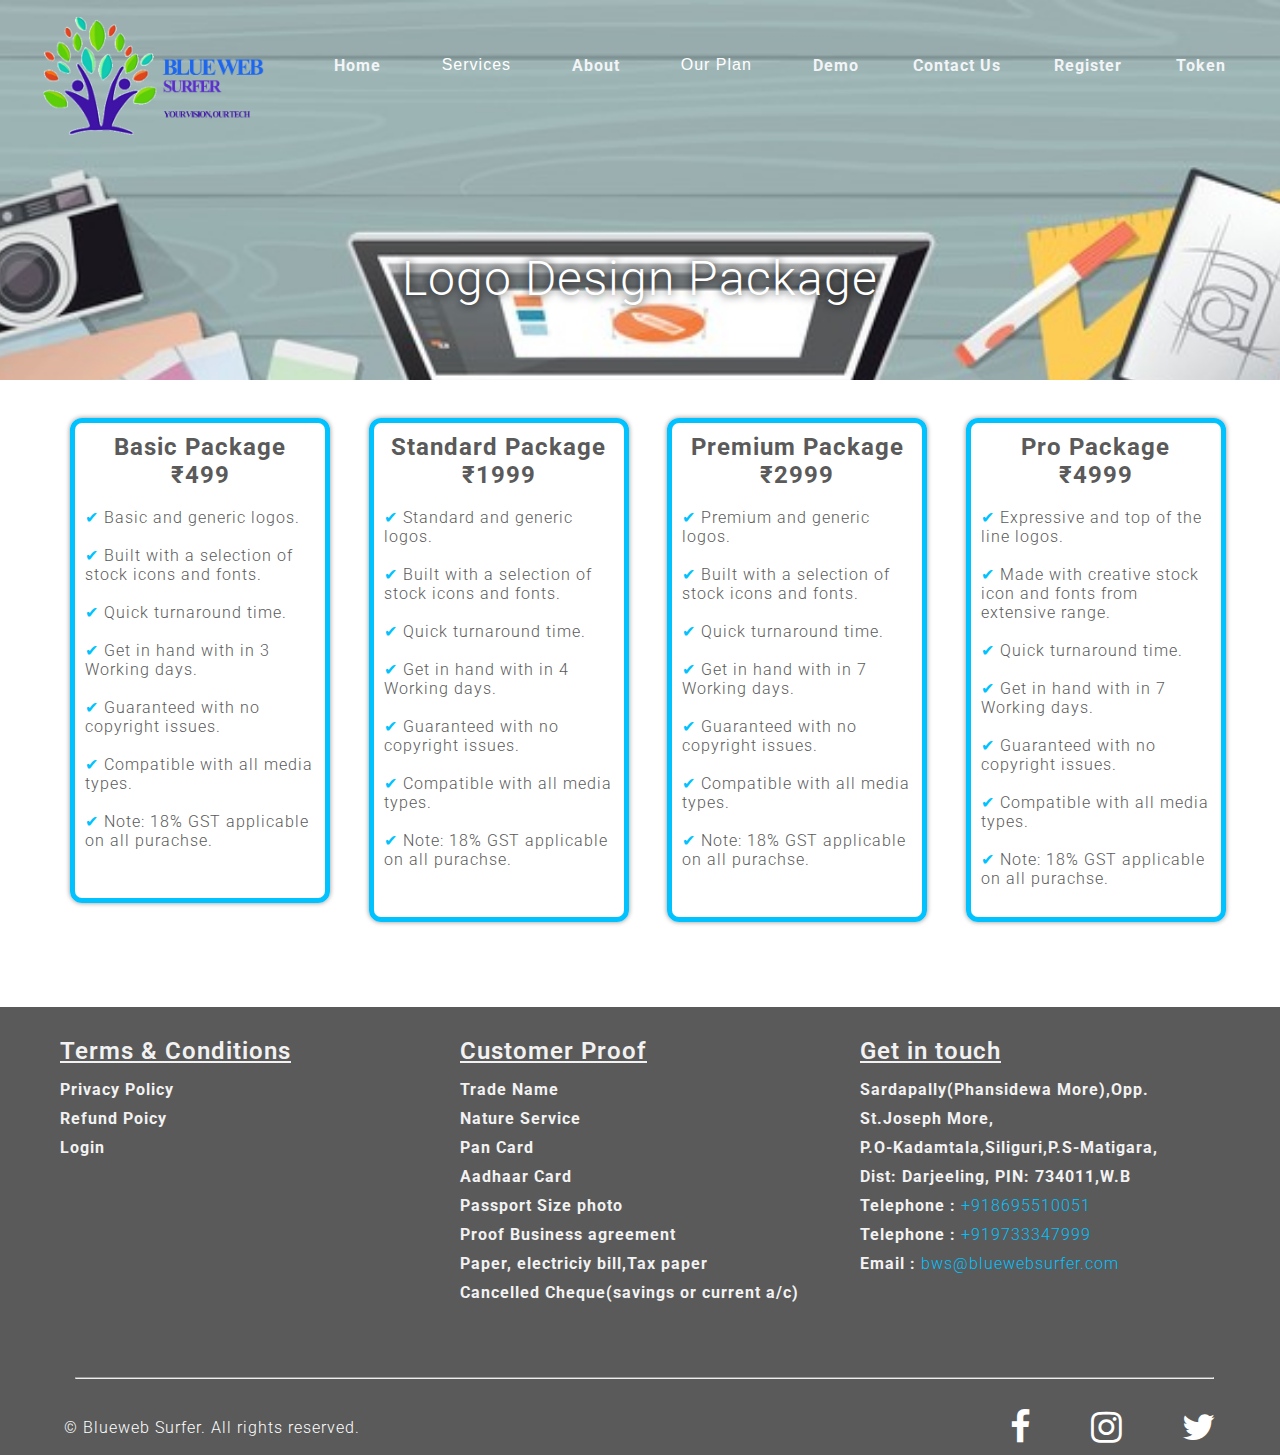
<file: index.html>
<!DOCTYPE html>
<html>
<head>
	<title></title>
	<link rel="stylesheet" type="text/css" href="logo.css">
  <link rel="preconnect" href="https://fonts.gstatic.com">
<link href="https://fonts.googleapis.com/css2?family=Roboto:wght@100&display=swap" rel="stylesheet">
<link rel="stylesheet" href="https://cdnjs.cloudflare.com/ajax/libs/font-awesome/4.7.0/css/font-awesome.min.css">
</head>
<body>


<div class="bg-img">
	<div class="note module-from-left">
   			<h1 class="dar">Logo Design Package</h1>
        
    	</div>

 <nav style="top: 0px;height: 63px;">
        <div class="logo">
            <a href="index.html"><img src="image/logo.png" alt="Logo Image"></a>
        </div>
        <!-- <div class="hamburger">
            <div class="line1"></div>
            <div class="line2"></div>
            <div class="line3"></div>
        </div> -->
        <ul class="nav-links">
           <b><li><a href="index.html">Home</a></li></b>
				  <div class="dropdown">
				    <b><button class="dropbtn">Services </button></b>
				    <div class="dropdown-content">
				      <a href="#">Payment Gateway Ad ₹ 2199/-</a>
				      <a href="#">Website Maintainance ₹ 2199/month</a>
				      <a href="#">Content Writing ₹ 449/page</a>
				    </div>
				  </div> 
            <!-- </li> -->
            <b><li><a href="About.html">About</a></li></b>
            <div class="dropdown">
				    <b><button class="dropbtn">Our Plan</button></b>
				    <div class="dropdown-content">
				      <a href="#">Dynamic Website</a>
				      <a href="#">E-commerce Website</a>
				      <a href="#">Business Website</a>
				      <a href="#">Web Hosting</a>
				      <a href="#">Logo Design</a>
				    </div>
				  </div> 
            <b><li><a href="gallery.html">Demo</a></li></b>
            <b><li><a href="gallery.html">Contact Us</a></li></b>
            <b><li><a href="gallery.html">Register</a></li></b>
            <b><li><a href="gallery.html">Token</a></li></b>
        </ul>
    </nav>
</div>


<div class="row">
  <div class="column">
    <h2 style="text-align: center;color: #5a5a5a; font-weight: bold;">Basic Package</h2>
    <h2 style="text-align: center;color: #5a5a5a; font-weight: bold;">₹499</h2>
    <br>
    <p style="color: #5a5a5a;"><span style='color:#00c2ff'>&#10004</span> Basic and generic logos.</p>
    <br>
     <p style="color: #5a5a5a;"><span style='color:#00c2ff'>&#10004</span> Built with a selection of stock icons and fonts.</p>
     <br>
      <p style="color: #5a5a5a;"><span style='color:#00c2ff'>&#10004</span> Quick turnaround time.</p>
      <br>
      <p style="color: #5a5a5a;"><span style='color:#00c2ff'>&#10004</span> Get in hand with in 3 Working days.</p>
    <br>
     <p style="color: #5a5a5a;"><span style='color:#00c2ff'>&#10004</span> Guaranteed with no copyright issues.</p>
     <br>
      <p style="color: #5a5a5a;"><span style='color:#00c2ff'>&#10004</span> Compatible with all media types.</p>
      <br>
      <p style="color: #5a5a5a;"><span style='color:#00c2ff'>&#10004</span> Note: 18% GST applicable on all purachse.</p>
      <br>
      <br>
  </div>
  <div class="column2">
    <h2 style="text-align: center;color: #5a5a5a; font-weight: bold;">Standard Package</h2>
    <h2 style="text-align: center;color: #5a5a5a; font-weight: bold;">₹1999</h2>
    <br>
    <p style="color: #5a5a5a;"><span style='color:#00c2ff'>&#10004</span> Standard and generic logos.</p>
    <br>
     <p style="color: #5a5a5a;"><span style='color:#00c2ff'>&#10004</span> Built with a selection of stock icons and fonts.</p>
     <br>
      <p style="color: #5a5a5a;"><span style='color:#00c2ff'>&#10004</span> Quick turnaround time.</p>
      <br>
      <p style="color: #5a5a5a;"><span style='color:#00c2ff'>&#10004</span> Get in hand with in 4 Working days.</p>
    <br>
     <p style="color: #5a5a5a;"><span style='color:#00c2ff'>&#10004</span> Guaranteed with no copyright issues.</p>
     <br>
      <p style="color: #5a5a5a;"><span style='color:#00c2ff'>&#10004</span> Compatible with all media types.</p>
      <br>
      <p style="color: #5a5a5a;"><span style='color:#00c2ff'>&#10004</span> Note: 18% GST applicable on all purachse.</p>
      <br>
      <br>
  </div>
    <div class="column3">
    <h2 style="text-align: center;color: #5a5a5a; font-weight: bold;">Premium Package</h2>
    <h2 style="text-align: center;color: #5a5a5a; font-weight: bold;">₹2999</h2>
    <br>
    <p style="color: #5a5a5a;"><span style='color:#00c2ff'>&#10004</span> Premium and generic logos.</p>
    <br>
     <p style="color: #5a5a5a;"><span style='color:#00c2ff'>&#10004</span> Built with a selection of stock icons and fonts.</p>
     <br>
      <p style="color: #5a5a5a;"><span style='color:#00c2ff'>&#10004</span> Quick turnaround time.</p>
      <br>
      <p style="color: #5a5a5a;"><span style='color:#00c2ff'>&#10004</span> Get in hand with in 7 Working days.</p>
    <br>
     <p style="color: #5a5a5a;"><span style='color:#00c2ff'>&#10004</span> Guaranteed with no copyright issues.</p>
     <br>
      <p style="color: #5a5a5a;"><span style='color:#00c2ff'>&#10004</span> Compatible with all media types.</p>
      <br>
      <p style="color: #5a5a5a;"><span style='color:#00c2ff'>&#10004</span> Note: 18% GST applicable on all purachse.</p>
      <br>
      <br>
  </div>
    <div class="column4">
     <h2 style="text-align: center;color: #5a5a5a; font-weight: bold;">Pro Package</h2>
    <h2 style="text-align: center;color: #5a5a5a; font-weight: bold;">₹4999</h2>
    <br>
    <p style="color: #5a5a5a;"><span style='color:#00c2ff'>&#10004</span> Expressive and top of the line logos.</p>
    <br>
     <p style="color: #5a5a5a;"><span style='color:#00c2ff'>&#10004</span> Made with creative stock icon and fonts from extensive range.</p>
     <br>
      <p style="color: #5a5a5a;"><span style='color:#00c2ff'>&#10004</span> Quick turnaround time.</p>
      <br>
      <p style="color: #5a5a5a;"><span style='color:#00c2ff'>&#10004</span> Get in hand with in 7 Working days.</p>
    <br>
     <p style="color: #5a5a5a;"><span style='color:#00c2ff'>&#10004</span> Guaranteed with no copyright issues.</p>
     <br>
      <p style="color: #5a5a5a;"><span style='color:#00c2ff'>&#10004</span> Compatible with all media types.</p>
      <br>
      <p style="color: #5a5a5a;"><span style='color:#00c2ff'>&#10004</span> Note: 18% GST applicable on all purachse.</p>
      <br>
  </div>
</div>




<!-- FOOTER START -->
<div class="footer">
  <div class="contain">

  <div class="col">
    <h1>Terms & Conditions</h1>
    <ul>
      <li>Privacy Policy</li>
      <li>Refund Poicy</li>
      <li>Login</li>
    </ul>
  </div>
  <div class="col">
    <h1>Customer Proof</h1>
    <ul>
      <li>Trade Name</li>
      <li>Nature Service</li>
      <li>Pan Card</li>
      <li>Aadhaar Card</li>
      <li>Passport Size photo</li>
      <li>Proof Business agreement</li>
      <li>Paper, electriciy bill,Tax paper</li>
      <li>Cancelled Cheque(savings or current a/c)</li>
    </ul>
  </div>
  <div class="col2">
    <h1>Get in touch</h1>
    <ul>
      <li>Sardapally(Phansidewa More),Opp.</li>
      <li> St.Joseph More,</li>
      <li>P.O-Kadamtala,Siliguri,P.S-Matigara,</li>
      <li>Dist: Darjeeling, PIN: 734011,W.B</li>
      <li>Telephone : <a href="tel:+918695510051">+918695510051</a></li>
      <li>Telephone : <a href="tel:+919733347999">+919733347999</a></li>
      <li>Email : <a href="mailto:bws@bluewebsurfer.com">bws@bluewebsurfer.com</a></li>
    </ul>
  </div>

  
<div class="clearfix"></div>
</div>

<div class="line"><hr></div>

<div class="bottom-footer">
  <div class="copyright">© <a href="https://www.bluewebsurfer.com">Blueweb Surfer</a>. All rights reserved.</div>

<div class="social-media">
  <a href="https://www.facebook.com/BlueWeb2021/"><i class="fa fa-facebook-f" style="font-size:36px;color:#fff"></i></a>
  <a href="https://instagram.com/blueweb_surfer"><i class="fa fa-instagram" style="font-size:36px;color:#fff"></i></a>
  <a href="https://twitter.com/bluewebsurfer"><i class="fa fa-twitter" style="font-size:36px;color:#fff"></i></a>
</div>
</div>
</div>
<!-- END OF FOOTER -->




</body>
</html>
</file>
<file: logo.css>
body {over2-x: hidden;}
* {
  box-sizing: border-box;
  
}

.bg-img {
  /* The image used */
  background-image: url("image/desi.jpg");

  min-height: 380px;

  /* Center and scale the image nicely */
  background-position: center;
  background-repeat: no-repeat;
  background-size: cover;
  background-attachment: fixed;
  /* Needed to position the navbar */
  position: relative;
  object-fit: cover;
}

@media screen and (max-width: 800px) {
  .bg-img {
   background-size: fill;
  }
}

.dar{
  font-size: 3em;
  padding-top: 250px;
  text-align: center;
  color: #ffffff;
  font-family: 'Roboto', sans-serif;
  text-shadow: 0 0 10px #000;
}


/*@media screen and (max-width: 500px) {
  .bg-img {
   margin-left: -200px;
  }
}*/


/* Position the navbar container inside the image */
.container {
  /*position: absolute;*/
  /*margin: 20px;*/
  /*width: 100%;*/
   width: 90%

}
*{
    margin: 0;
    padding: 0;
    
    box-sizing: border-box;
    letter-spacing: 1px;
    font-weight: 300;
}
nav{
    height: 6rem;
    width: 100%;
    /*background-color: #1314182e;*/
    /*box-shadow: 0 3px 20px rgba(0, 0, 0, 0.2);*/
    display: flex;
    position: absolute;
    z-index: 10;
    

}

/*Styling logo*/
.logo{
    height: 150px;
    width: 250px;
    object-fit: cover;
    margin-left: 30px;
}
.logo img {
    height: 150px;
    width: 250px;
}

/*Styling Links*/
.nav-links{
    display: flex;
    list-style: none; 
    width: 88vw;
    padding: 0 0.7vw;
    justify-content: space-evenly;
    align-items: center;
    /*text-transform: uppercase;*/
    font-family: "Roboto",sans-serif;
    padding-top: 65px;


}
.nav-links li a{
    text-decoration: none;
    margin: 0 0.7vw;
    color: #f2f5f7;
    font-weight: bold;

}
.nav-links li a:hover {
    color:#00c2ff;
    font-weight: bold;
}
.nav-links li {
    position: relative;
}

.nav-links li a:hover::before{
    width: 100%;
}

/*Styling Buttons*/

.join-button{
    color: #F2F2F2;
    background-color: #82413F;
    border: 1.5px solid #82413F;
    border-radius: 2em;
    padding: 0.6rem 0.8rem;
    font-size: 1rem;
    cursor: pointer;
}
.join-button:hover {
    color: #f2f5f7;
    background-color: transparent;
    border:1.5px solid #f2f5f7;
    transition: all ease-in-out 350ms;
}



/*Stying for small screens*/


.dropdown {
  float: left;
  overflow: hidden;
  /*font-family: 'Roboto', sans-serif;*/

}


.dropdown-content {
  display: none;
  position: absolute;
  background-color: #1314182e;
  min-width: 160px;
  box-shadow: 0px 8px 16px 0px rgba(0,0,0,0.2);
  z-index: 1;
}

.dropdown-content a {
  float: none;
  color: #f2f2f2;
  padding: 12px 16px;
  text-decoration: none;
  display: block;
  text-align: left;

}

.dropdown-content a:hover {
  background-color: #1314182e;
  color: #61d9ff;

}

.dropdown:hover .dropdown-content {
  display: block;
}


.dropdown .dropbtn {
  font-size: 16px;  
  border: none;
  outline: none;
  color: white;
  padding: 14px 16px;
  background-color: inherit;
  /*font-family: inherit;*/
  margin: 0;

}

.dropdown .dropbtn:hover {
    color: #00c2ff;

}

.row{
    margin-bottom: 85px;
}

.column {
  float: left;
  width: 250px;
  padding: 10px;
  height: auto; /* Should be removed. Only for demonstration */
  margin-left: 8%;
  margin-top: 3%;
  border: 5px solid #00c2ff;;
  border-radius: 12px;
  background-color:hsla(0,0%,100%,.781);
  box-shadow: 0 0 5px #919191;
  font-family: "Roboto",sans-serif;
}


.column2 {
  float: left;
  width: 250px;
  padding: 10px;
  height: auto; /* Should be removed. Only for demonstration */
  margin-left: 3%;
  margin-top: 3%;
  border: 5px solid #00c2ff;;
  border-radius: 12px;
  background-color:hsla(0,0%,100%,.781);
  box-shadow: 0 0 5px #919191;
  font-family: "Roboto",sans-serif;
}

.column3 {
  float: left;
  width: 250px;
  padding: 10px;
  height: auto; /* Should be removed. Only for demonstration */
  margin-left: 3%;
  margin-top: 3%;
  border: 5px solid #00c2ff;;
  border-radius: 12px;
  background-color:hsla(0,0%,100%,.781);
  box-shadow: 0 0 5px #919191;
  font-family: "Roboto",sans-serif;
}

.column4 {
  float: left;
  width: 250px;
  padding: 10px;
  height: auto; /* Should be removed. Only for demonstration */
  margin-left: 3%;
  margin-top: 3%;
  border: 5px solid #00c2ff;;
  border-radius: 12px;
  background-color:hsla(0,0%,100%,.781);
  box-shadow: 0 0 5px #919191;
  font-family: "Roboto",sans-serif;
}
/* Clear floats after the columns */


.row:after {
  content: "";
  display: table;
  clear: both;

}


/*.tick{
    color: #00c2ff;
}*/



@media screen and (max-width: 900px) {
  .nav-links li a {
font-size: 1px;
  }
}


@media screen and (max-width: 733px) {
.dropdown .dropbtn{
 padding-left: 0px;
padding-right: 0px;
}
}

@media screen and (max-width: 656px) {
  .nav-links li a {
font-size: 0.5px;
  }
}



@media screen and (max-width: 1657px) {
.column {
width: 320px;
margin-left: 6.5%
  }
}
@media screen and (max-width: 1657px) {
.column2 {
width: 320px;
  }
}
@media screen and (max-width: 1657px) {
.column3 {
width: 320px;
  }
}
@media screen and (max-width: 1657px) {
.column4 {
width: 320px;
  }
}

@media screen and (max-width: 1600px) {
.column {
width: 300px;
margin-left: 7.5%
  }
}
@media screen and (max-width: 1600px) {
.column2 {
width: 300px;
  }
}
@media screen and (max-width: 1600px) {
.column3 {
width: 300px;
  }
}
@media screen and (max-width: 1600px) {
.column4 {
width: 300px;
  }
}

@media screen and (max-width: 1500px) {
.column {
width: 280px;
margin-left: 7.5%
  }
}
@media screen and (max-width: 1500px) {
.column2 {
width: 280px;
  }
}
@media screen and (max-width: 1500px) {
.column3 {
width: 280px;
  }
}
@media screen and (max-width: 1500px) {
.column4 {
width: 280px;
  }
}

@media screen and (max-width: 1400px) {
.column {
width: 260px;
margin-left: 7.5%
  }
}
@media screen and (max-width: 1400px) {
.column2 {
width: 260px;
  }
}
@media screen and (max-width: 1400px) {
.column3 {
width: 260px;
  }
}
@media screen and (max-width: 1400px) {
.column4 {
width: 260px;
  }
}

@media screen and (max-width: 1300px) {
.column {
width: 260px;
margin-left: 5.5%
  }
}
@media screen and (max-width: 1300px) {
.column2 {
width: 260px;
  }
}
@media screen and (max-width: 1300px) {
.column3 {
width: 260px;
  }
}
@media screen and (max-width: 1300px) {
.column4 {
width: 260px;
  }
}

@media screen and (max-width: 1250px) {
.column {
width: 250px;
margin-left: 5.5%
  }
}
@media screen and (max-width: 1250px) {
.column2 {
width: 250px;
  }
}
@media screen and (max-width: 1250px) {
.column3 {
width: 250px;
  }
}
@media screen and (max-width: 1250px) {
.column4 {
width: 250px;
  }
}

@media screen and (max-width: 1200px) {
.column {
width: 240px;
margin-left: 5.5%
  }
}
@media screen and (max-width: 1200px) {
.column2 {
width: 240px;
  }
}
@media screen and (max-width: 1200px) {
.column3 {
width: 240px;
  }
}
@media screen and (max-width: 1200px) {
.column4 {
width: 240px;
  }
}

@media screen and (max-width: 1150px) {
.column {
width: 230px;
margin-left: 5.5%
  }
}
@media screen and (max-width: 1150px) {
.column2 {
width: 230px;
  }
}
@media screen and (max-width: 1150px) {
.column3 {
width: 230px;
  }
}
@media screen and (max-width: 1150px) {
.column4 {
width: 230px;
  }
}

@media screen and (max-width: 1100px) {
.column {
width: 220px;
margin-left: 5.5%
  }
}
@media screen and (max-width: 1100px) {
.column2 {
width: 220px;
  }
}
@media screen and (max-width: 1100px) {
.column3 {
width: 220px;
  }
}
@media screen and (max-width: 1100px) {
.column4 {
width: 220px;
  }
}

@media screen and (max-width: 1050px) {
.column {
width: 210px;
margin-left: 5.5%
  }
}
@media screen and (max-width: 1050px) {
.column2 {
width: 210px;
  }
}
@media screen and (max-width: 1050px) {
.column3 {
width: 210px;
  }
}
@media screen and (max-width: 1050px) {
.column4 {
width: 210px;
  }
}

@media screen and (max-width: 1000px) {
.column {
width: 600px;
margin-left: 20%;
  }
}
@media screen and (max-width: 1000px) {
.column2 {
width: 600px;
margin-left: 20%;
  }
}
@media screen and (max-width: 1000px) {
.column3 {
width: 600px;
margin-left: 20%;
  }
}
@media screen and (max-width: 1000px) {
.column4 {
width: 600px;
margin-left: 20%;
  }
}


/* STYLES SPECIFIC TO FOOTER  */
.footer {
  width: 100%;
  position: relative;
  height: auto;
  background-color: #5a5a5a;
  color: #fff;
}
.footer .col {
  width: 405px;
  height: auto;
  float: left;
  box-sizing: border-box;
  -webkit-box-sizing: border-box;
  -moz-box-sizing: border-box;
  padding: 30px 20px 20px 20px;
  margin-bottom: 50px;

}

.footer .col2 {
  width: 405px;
  height: auto;
  float: left;
  box-sizing: border-box;
  -webkit-box-sizing: border-box;
  -moz-box-sizing: border-box;
  padding: 30px 20px 20px 20px;
  margin-bottom: 50px;

}

.footer .col h1 {
    font-size: 1.5em;
    margin-bottom: 10px;
    text-decoration: underline;
    color: #f2f2f2;
    font-family: 'Roboto', sans-serif;
    font-weight: 600;
}

.footer .col2 h1 {
    font-size: 1.5em;
    margin-bottom: 10px;
    text-decoration: underline;
    color: #f2f2f2;
    font-family: 'Roboto', sans-serif;
    font-weight: 600;
}

.footer .col ul {
  list-style-type: none;
  margin: 0;
  padding: 0;
}

.footer .col2 ul {
  list-style-type: none;
  margin: 0;
  padding: 0;
}

.footer .col ul li {
  color: #f2f2f2;
  font-size: 1em;
  font-family: 'Roboto', sans-serif;
  font-weight: bold;
  padding: 5px 0px 5px 0px;
  cursor: pointer;
  transition: .2s;
  -webkit-transition: .2s;
  -moz-transition: .2s;
}

.footer .col2 ul li {
  color: #f2f2f2;
  font-size: 1em;
  font-family: 'Roboto', sans-serif;
  font-weight: bold;
  padding: 5px 0px 5px 0px;
  /*cursor: pointer;*/
  transition: .2s;
  -webkit-transition: .2s;
  -moz-transition: .2s;
}

.footer .col ul p {
   color: #f2f2f2;
font-size: 1em;
  font-family: 'Roboto', sans-serif;
  font-weight: bold; 
}    

.footer .col2 ul p {
   color: #f2f2f2;
font-size: 1em;
  font-family: 'Roboto', sans-serif;
  font-weight: bold; 
}

.footer .col ul li:hover {
  color: #ffffff;
  transition: .1s;
  -webkit-transition: .1s;
  -moz-transition: .1s;
}

.footer .col2 ul li:hover {
  color: #ffffff;
  transition: .1s;
  -webkit-transition: .1s;
  -moz-transition: .1s;
}

.footer .col2 ul li a{
    text-decoration: none;
    color: #00c2ff;
}

.clearfix {
  clear: both;
}
@media only screen and (min-width: 1280px) {
  .contain {
    width: 1200px;
    margin: 0 auto;
    display: flex;
    justify-content: space-between;
  }
}
@media only screen and (max-width: 1139px) {
  .contain .social {
    width: 1000px;
    display: block;
  }
}
@media only screen and (max-width: 950px) {
  .footer .col {
    width: 33%;
  }
  .footer .col h1 {
    font-size: 14px;
  }
  .footer .col ul li {
    font-size: 13px;
  }
}
@media only screen and (max-width: 500px) {
    .footer .col {
      width: 50%;
    }
    .footer .col h1 {
      font-size: 14px;
    }
    .footer .col ul li {
      font-size: 13px;
    }
}
@media only screen and (max-width: 340px) {
  .footer .col {
    width: 100%;
  }
}


@media only screen and (max-width: 1139px) {
  .contain .social {
    width: 1000px;
    display: block;
  }
}
@media only screen and (max-width: 950px) {
  .footer .col2 {
    width: 33%;
  }
  .footer .col2 h1 {
    font-size: 14px;
  }
  .footer .col2 ul li {
    font-size: 13px;
  }
}
@media only screen and (max-width: 500px) {
    .footer .col2 {
      width: 50%;
    }
    .footer .col2 h1 {
      font-size: 14px;
    }
    .footer .col2 ul li {
      font-size: 13px;
    }
}
@media only screen and (max-width: 340px) {
  .footer .col2 {
    width: 100%;
  }
}

.bottom-footer{
    width: 90%;
    margin: 20px auto 0;
    padding: 10px 0;
    overflow: hidden;
    display: flex;
    justify-content: space-between;
    align-items: center;
}


.social-media i{
    margin-left: 1.5em;
}


.copyright a:hover{
    color: #00c2ff;
}

/*.social-media i.fa-facebook-f:hover{
color: #00c2ff;
}*/
.social-media{
    color: #fff;
    text-decoration: none;
}

.social-media a:hover{
    color: #00c2ff;
}

.copyright a{
    text-decoration: none;
    font-family: 'Roboto', sans-serif;
    color: #fff;
}

.copyright{
    font-family: 'Roboto', sans-serif;
    color: #fff;
}
.line{
    width: 89%;
    margin-left: 75px;
}
</file>
